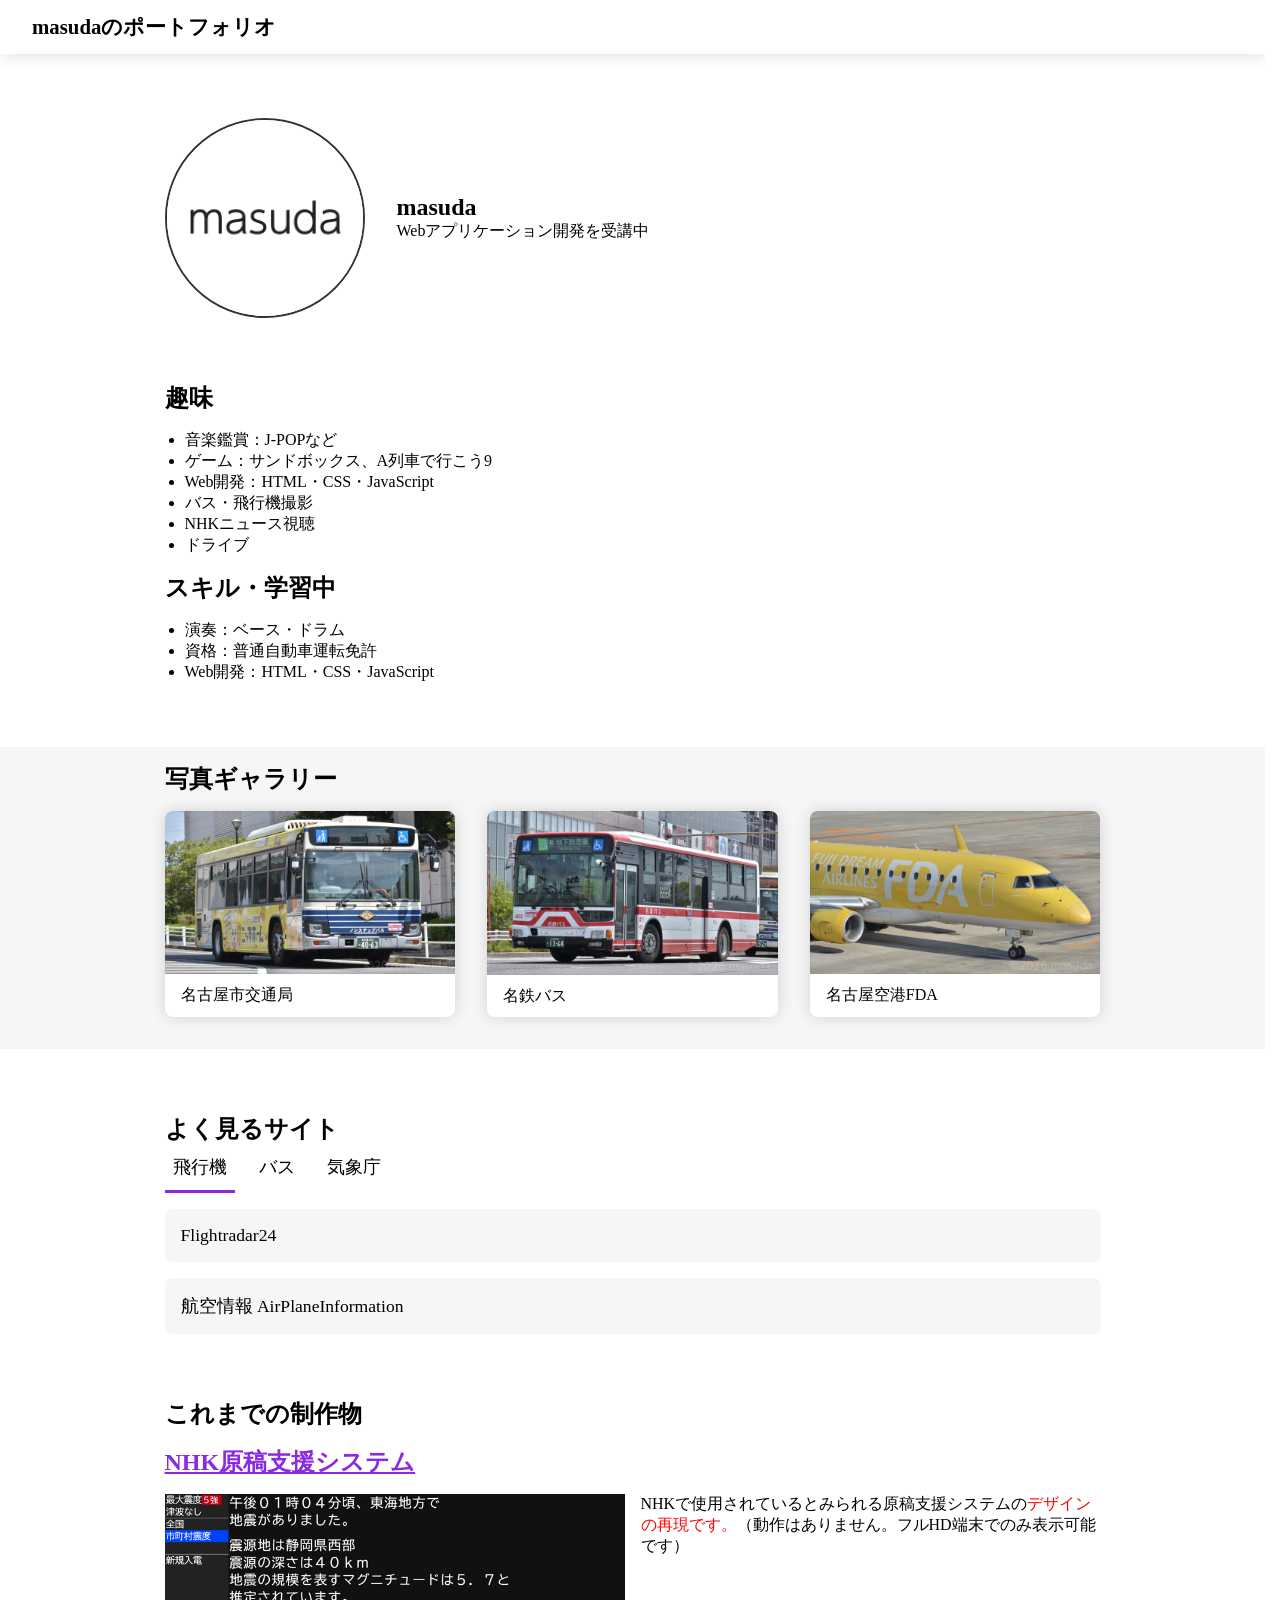
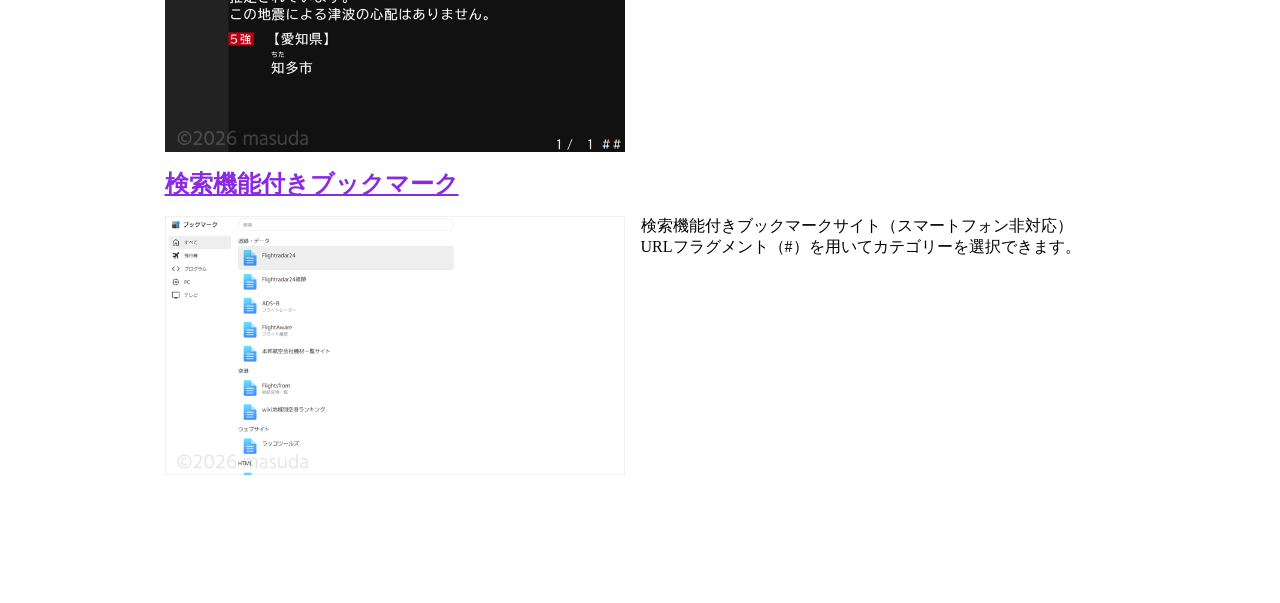
<file: index.html>
<!DOCTYPE html>
<html lang="ja">
<head>
  <meta charset="UTF-8">
  <meta name="viewport" content="width=device-width, initial-scale=1.0">
  <meta name="robots" content="noindex">
  <title>ポートフォリオ</title>
  <link rel="stylesheet" href="assets/style.css">
  <script src="assets/script.js" defer></script>
</head>
<body>
  <header class="header">
    <a href="">masudaのポートフォリオ</a>
  </header>
  <section class="section">
    <div class="container top-container">
      <img src="assets/icon.png" alt="アイコン">
      <div class="top-contents">
        <h1>masuda</h1>
        <p>Webアプリケーション開発を受講中</p>
      </div>
    </div>
  </section>
  <section class="section">
    <div class="container common-container">
      <h1>趣味</h1>
      <ul>
        <li>音楽鑑賞：J-POPなど</li>
        <li>ゲーム：サンドボックス、A列車で行こう9</li>
        <li>Web開発：HTML・CSS・JavaScript</li>
        <li>バス・飛行機撮影</li>
        <li>NHKニュース視聴</li>
        <li>ドライブ</li>
      </ul>
      <h1>スキル・学習中</h1>
      <ul>
        <li>演奏：ベース・ドラム</li>
        <li>資格：普通自動車運転免許</li>
        <li>Web開発：HTML・CSS・JavaScript</li>
      </ul>
    </div>
  </section>
  <section class="section img-section">
    <div class="container img-container">
      <h1>写真ギャラリー</h1>
      <div class="card-area">
        <div class="card">
          <div class="card-media">
            <img src="assets/img/nagoya.png" alt="名古屋市営バス">
          </div>
          <p>名古屋市交通局</p>
        </div>
        <div class="card">
          <div class="card-media">
            <img src="assets/img/meitetu.png" alt="名鉄バス">
          </div>
          <p>名鉄バス</p>
        </div>
        <div class="card">
          <div class="card-media">
            <img src="assets/img/fda.png" alt="名古屋空港FDA">
          </div>
          <p>名古屋空港FDA</p>
        </div>
      </div>
    </div>
  </section>
  <section class="section bookmark-section">
    <div class="container">
      <h1>よく見るサイト</h1>
      <nav class="bookmark-nav">
        <button data-bookmark-nav="aircraft" class="bookmark-nav-btn">飛行機</button>
        <button data-bookmark-nav="bus" class="bookmark-nav-btn">バス</button>
        <button data-bookmark-nav="jma" class="bookmark-nav-btn">気象庁</button>
      </nav>
      <div id="js-bookmark-contents" class="bookmark-contents"></div>
    </div>
  </section>
  <section class="section">
    <div class="container common-container">
      <h1>これまでの制作物</h1>
      <h2><a href="script-support/index.html">NHK原稿支援システム</a></h2>
      <div class="production-contents">
        <div class="production-card-media">
          <img src="assets/img/script-support.png" alt="">
        </div>
        <p>NHKで使用されているとみられる原稿支援システムの<span class="color-red">デザインの再現です。</span>（動作はありません。フルHD端末でのみ表示可能です）</p>
      </div>
      <h2><a href="bookmark/index.html">検索機能付きブックマーク</a></h2>
      <div class="production-contents">
        <div class="production-card-media">
          <img src="assets/img/bookmark.png" alt="">
        </div>
        <p>検索機能付きブックマークサイト（スマートフォン非対応）URLフラグメント（#）を用いてカテゴリーを選択できます。</p>
      </div>
    </div>
  </section>
</body>
</html>
</file>
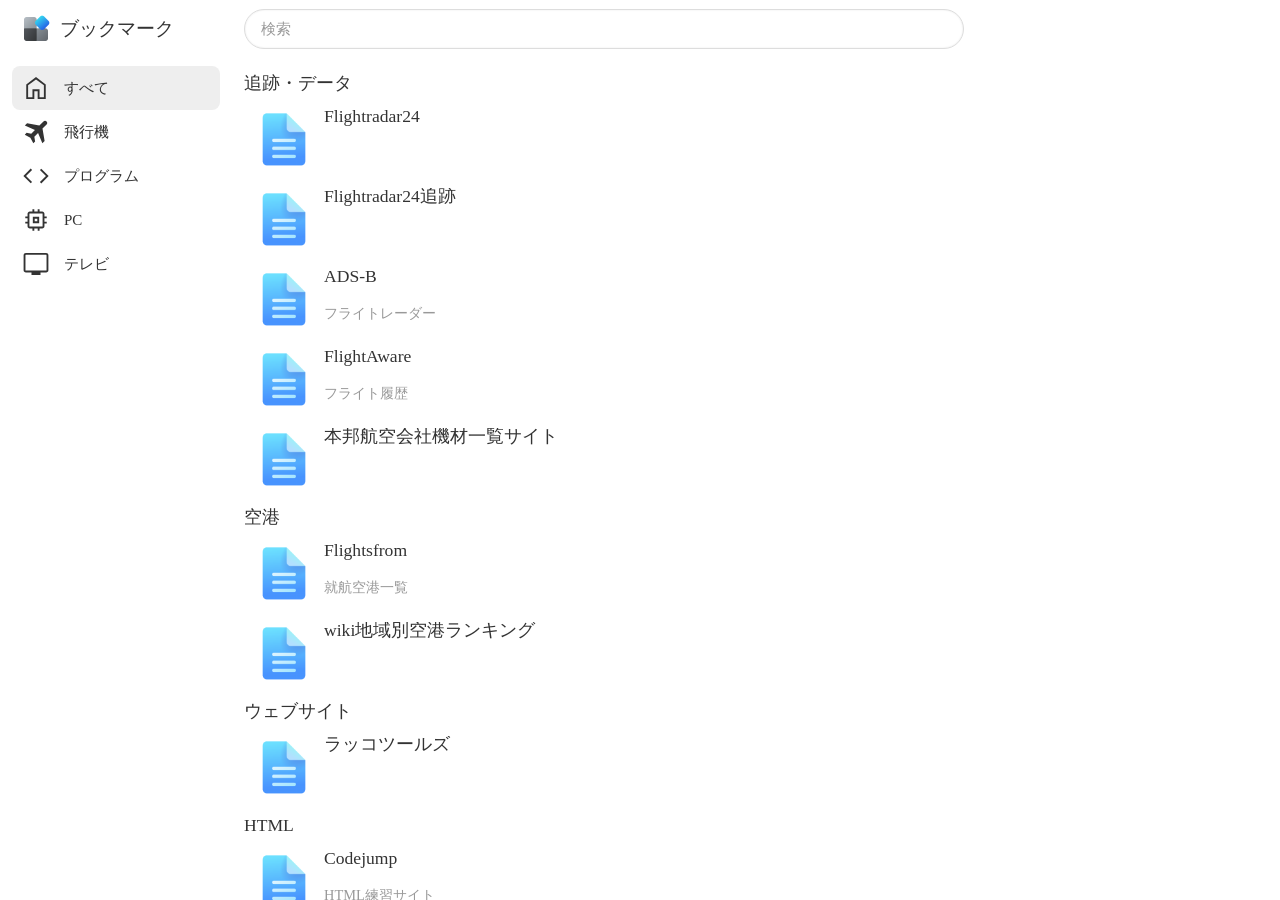
<file: bookmark/index.html>
<!DOCTYPE html>
<html lang="ja">
<head>
  <meta charset="UTF-8">
  <meta name="viewport" content="width=device-width, initial-scale=1.0">
  <meta name="robots" content="noindex">
  <link rel="stylesheet" href="assets/css/style.css" class="">
  <link rel="stylesheet" href="assets/css/bookmark.css" class="">
  <script src="data/bookmark.js" defer></script>
  <script src="src/utils.js" defer></script>
  <script src="src/component.js" defer></script>
  <script src="src/pages/base.js" defer></script>
  <script src="src/pages/bookmark.js" defer></script>
  <script src="src/core/router.js" defer></script>
  <script src="src/core/routes.js" defer></script>
  <script src="src/event.js" defer></script>
  <title>Web26</title>
</head>
<body class="l-1column">
  <header class="l-header">
    <button class="l-header-title" data-url="#bookmark">
      <img src="assets/icon/apps.png" alt="">
      <span id="js-header-title"></span>
    </button>
    <div id="js-header-search" class="l-header-search" style="display: none;">
      <input type="text" id="js-header-search-input" class="l-header-search-input" placeholder="検索" autocomplete="off">
      <button id="js-header-search-clear" class="l-header-search-clear">
        <svg xmlns="http://www.w3.org/2000/svg" viewBox="0 -960 960 960" fill="currentColor"><path d="m258.42-218.69-38.92-39.73L440.27-480 219.5-701.58l38.92-39.73L480-519.73l221.58-221.58 38.92 39.73L519.73-480 740.5-258.42l-38.92 39.73L480-440.27 258.42-218.69Z"/></svg>
      </button>
    </div>
  </header>
  <aside id="js-sidebar" class="l-sidebar" style="display: none;">
    <div id="js-sidebar-container" class="l-sidebar-container"></div>
  </aside>
  <main class="l-main">
    <div id="js-main-container" class="l-main-container"></div>
  </main>
</body>
</html>
</file>
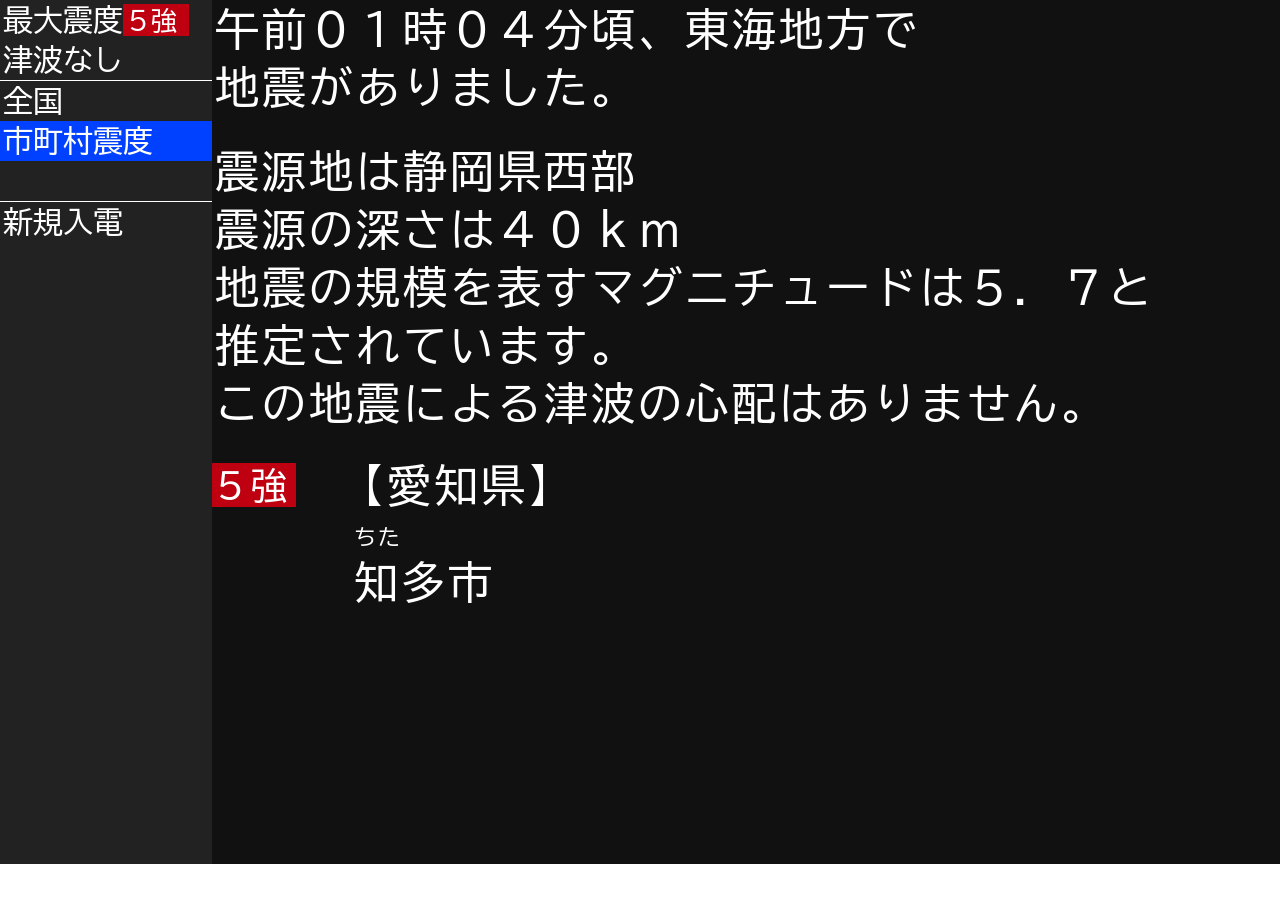
<file: script-support/index.html>
<!DOCTYPE html>
<html lang="ja">
<head>
  <meta charset="UTF-8">
  <meta name="viewport" content="width=device-width, initial-scale=1.0">
  <meta name="robots" content="noindex">
  <title>現行支援システム デザインのみ</title>
  <link rel="stylesheet" href="assets/css/style.css">
  <link rel="stylesheet" href="assets/css/script.css">
  <link rel="stylesheet" href="assets/css/state.css">
</head>
<body>
  <div class="script-container">
    <div class="script-display">
      <div class="script-side">
        <div class="script-side-item script-side-intensity">
          <span class="script-side-intensity-text">最大震度</span>
          <span class="script-side-intensity-value is-intensity-5">５強</span>
        </div>
        <div class="script-side-item">津波なし</div>
        <hr>
        <div class="script-side-item">全国</div>
        <div class="script-side-item script-side-name is-active">市町村震度</div>
        <div class="script-side-item script-side-name"></div>
        <hr>
        <div class="script-side-item">新規入電</div>
      </div>
      <div class="script-main">
        <div class="script-text">午前０１時０４分頃、東海地方で</div>
        <div class="script-text">地震がありました。</div>
        <div class="script-spacer"></div>
        <div class="script-text">震源地は静岡県西部</div>
        <div class="script-text">震源の深さは４０ｋｍ</div>
        <div class="script-text">地震の規模を表すマグニチュードは５．７と</div>
        <div class="script-text">推定されています。</div>
        <div class="script-text">この地震による津波の心配はありません。</div>
        <div class="script-intensity-section">
          <div class="script-intensity-header">
            <div class="script-intensity-header-value is-intensity-5">５強</div>
            <div class="script-intensity-header-name">【愛知県】</div>
          </div>
          <div class="script-intensity-body">
            <div class="script-intensity-box">
              <div class="script-intensity-ruby">ちた</div>
              <div class="script-intensity-name">知多市</div>
            </div>
          </div>
        </div>
      </div>
      <div class="script-counter">
        <div class="script-counter-current">1</div>
        <div class="script-counter-slash">/</div>
        <div class="script-counter-max">1</div>
        <div class="script-counter-icon is-sharp">＃</div>
        <div class="script-counter-icon is-sharp">＃</div>
      </div>
    </div>
  </div>
  <div class="control-container">
    <div class="control-script">
      <div class="control-script-row-head">
        <button class="is-active-yellow">使用宣言</button>
        <button class="is-active-red">全国</button>
        <button disabled>管内</button>
        <button disabled>ローカル</button>
        <button class="is-active-yellow">テスト</button>
      </div>
      <div class="control-script-row">
        <button disabled>
          <span>緊急地震</span>
          <span>速報</span>
        </button>
        <button disabled>震度速報</button>
        <button class="is-active-yellow">市町村震度</button>
        <button disabled>気象・噴火</button>
      </div>
      <div class="control-script-row">
        <button disabled>
          <span>予想津波</span>
          <span>（時刻付き）</span>
        </button>
        <button disabled>
          <span>予想津波</span>
          <span>（北から）</span>
        </button>
        <button disabled>観測津波</button>
        <button disabled>沖合津波</button>
      </div>
      <div class="control-script-foot">
        <button>前ページ</button>
        <button>次ページ</button>
      </div>
    </div>
  </div>
</body>
</html>
</file>
<file: assets/style.css>
* {
  margin: 0;
  padding: 0;
  border: 0;
  box-sizing: border-box;
}

a {
  color: blueviolet;
}

ul {
  padding-left: 20px;
}

.color-red {
  color: red;
}

button {
  -webkit-appearance: none;
  appearance: none;
  vertical-align: middle;
  color: inherit;
  font: inherit;
  background: transparent;
  border-radius: 0;
  text-align: inherit;
  text-transform: inherit;
  cursor: pointer;
}

:root{
  --color-text: #333,
}

img {
  display: block;
  max-width: 100%;
}

html,
body {
  scrollbar-gutter: stable;
  min-width: 320px;
}

body {
  color: var(--color-text);
  margin-bottom: 128px;
}


.container {
  max-width: 1000px;
  margin: 64px auto;  
  padding: 0 32px;
}

.common-container {
  h1,
  h2{
    margin: 16px 0;
  }
}

/* ヘッダー */
.header {
  display: flex;
  align-items: center;
  height: 54px;
  padding: 0 32px;
  box-shadow: 0px 0px 16px 0px rgb(0, 0, 0, 15%);

  a {
    text-decoration: none;
    color: var(--color-text);
    font-size: 1.3rem;
    font-weight: bold;
  }
}

/* トップ */
.top-container {
  display: flex;
  align-items: center;
  gap: 32px;

  img {
    max-width: 200px;
    min-width: 100px;
    border: 2px solid var(--color-text);
    border-radius: 50%;
  }
}

.top-contents {
  min-width: 176px;
}

/* 画像エリア */
.img-section {
  background-color: #f6f6f6;
}

.img-container{
  padding: 16px 32px;
}

.card-area{
  display: grid;
  gap: 32px;
  grid-template-columns: repeat(auto-fit, minmax(240px, 1fr));
  margin: 16px 0;
}

.card {
  background-color: #fff;
  box-shadow: 0px 0px 16px 0px rgb(0, 0, 0, 15%);
  border-radius: 8px;

  p {
    height: 42px;
    line-height: 42px;
    padding-left: 16px;
  }
}

.card-media{
  aspect-ratio: 16 / 9;

  img {
    border-radius: 8px 8px 0 0;
    max-width: 100%;
  }
}

/* ブックマーク */
.bookmark-nav{
  display: flex;
  gap: 16px;
  height: 48px;
  margin-bottom: 16px;
  overflow: auto hidden;
  &::-webkit-scrollbar {
    display: none;
  }
}

.bookmark-nav-btn {
  padding: 0 8px;
  font-size: 1.1rem;
  border-bottom: 3px solid transparent;

  &:hover{
    border-color:#ccc;
  }

  &.is-active{
    border-color: blueviolet;
  }
}

.bookmark-contents {
  display: flex;
  flex-direction: column;
  gap: 16px;
}

.bookmark-item {
  padding: 16px;
  border-radius: 8px;
  background-color: #f6f6f6;
  text-decoration: none;
  font-size: 1.1rem;
  color: var(--color-text);
  &:hover {
    background-color: #eee;
  }
}

.production-contents {
  display: grid;
  grid-template-columns: repeat(auto-fit, minmax(240px, 1fr));
  gap: 0 16px;
}

.production-card-media {
  aspect-ratio: 16 / 9;
}
</file>
<file: bookmark/assets/css/style.css>
/* リセット */
*,
*::before,
*::after {
  margin: 0;
  border: 0;
  padding: 0;
  outline: 0;
  box-sizing: border-box;
}

h1,
h2,
h3,
h4,
h5,
h6 {
  font-size: inherit;
  font-weight: inherit;
}

a {
  background-color: transparent;
  text-decoration: none;
  color: inherit;
}

img, 
svg {
  display: block;
  max-width: 100%;
}

button,
input {
  -webkit-appearance: none;
  appearance: none;
  vertical-align: middle;
  color: inherit;
  font: inherit;
  background: transparent;
  border-radius: 0;
  text-align: inherit;
  text-transform: inherit;
}

button {
  cursor: pointer;
}

button:disabled {
  cursor: default;
}

/* レイアウト */
:root {
  --color-text: #333;
  --color-text-sub: #999;
  --color-border: #ddd;
  --color-surface: #eee;
  --color-primary: #07e;
  --p-common-width: 720px;
}

html,
body {
  overflow: hidden;
  min-width: 320px;
}

body {
  display: grid;
  height: 100svh;
  line-height: 1;
  font-family: 'geneimgothic2';
  font-weight: 400;
  font-size: 15px;
  color: var(--color-text);
}

.l-1column {
  grid-template-columns: 1fr;
  grid-template-rows: 58px 1fr;
}

.l-2column {
  grid-template-columns: 232px 1fr;
  grid-template-rows: 58px 1fr;
}

/* ヘッダー */
.l-header {
  grid-column: span 2 / span 2;
  display: flex;
  align-items: center;
  gap: 0 24px;
  padding: 0 12px;
}

.l-header-title {
  display: flex;
  align-items: center;
  gap: 0 8px;
  width: 208px;
  padding: 0 8px;
  white-space: nowrap;
  flex-shrink: 0;

  img {
    width: 32px;
    height: 32px;
    pointer-events: none;
  }

  span {
    font-weight: 500;
    font-size: 1.2rem;
  }

  &:hover {
    opacity: 0.9;
  }
}

.l-header-search {
  flex: 1;
  max-width: var(--p-common-width);
  height: 40px;
  position: relative;
  user-select: none;
  
  .l-header-search-input {
    width: 100%;
    height: 100%;
    padding: 0 40px 0 16px;
    border: 1px solid var(--color-border);
    border-radius: 40px;
    box-shadow: inset 0 0 2px rgba(0, 0, 0, 0.1);
    transition: border-color 0.2s; 
    
    &::placeholder {
      color: var(--color-text-sub);
    }

    &:hover,
    &:focus {
      border-color: var(--color-primary);
    }
  }

  .l-header-search-clear {
    display: none;
    width: 28px;
    height: 28px;
    position: absolute;
    right: 8px;
    top: 50%;
    transform: translateY(-50%);
    color: var(--color-text-sub);
    transition: color 0.2s;

    &.is-show {
      display: block;
    }
    
    &:hover {
      color: var(--color-text);
    }
  }
}

/* サイドバー */
.l-sidebar {
  width: 232px;
  padding: 8px 12px;
  overflow: hidden auto;

  &::-webkit-scrollbar {
    display: none;
  }
}

.l-sidebar-item {
  display: flex;
  align-items: center;
  width: 100%;
  height: 44px;
  padding: 0 8px;
  border-radius: 8px;
  white-space: nowrap;

  svg {
    width: 32px;
    height: 32px;
    margin-right: 12px;
    pointer-events: none;
  }

  &:hover,
  &.is-active {
    background-color: var(--color-surface);
  }
}

/* メイン */
.l-main{
  min-width: 320px;
  padding: 8px 0 8px 12px;
  overflow: hidden auto;
  overscroll-behavior: contain;
  scrollbar-gutter: stable;
  
  &::-webkit-scrollbar{
    width: 18px;
    height: 18px;
  }
  
  &::-webkit-scrollbar-button{
    height: 2px;
  }
  
  &::-webkit-scrollbar-thumb{
    background: transparent;
    border-radius: 20px;
    border: solid 6px transparent;
    box-shadow: inset 0 0 10px 10px #ccc;
  }
  
  &::-webkit-scrollbar-thumb:hover{
    box-shadow: inset 0 0 10px 10px #bbb;
  }
  
  &::-webkit-scrollbar-track{
    background: transparent;
  }
  
}

.l-main-container {
  padding-bottom: 20px;
}

.p-error-message {
  margin-top: 64px;
  font-size: 2rem;
  text-align: center;
}
</file>
<file: bookmark/assets/css/bookmark.css>
/* ブックマーク */
.p-bookmark-container {
  max-width: var(--p-common-width);
}

.p-bookmark-heading {
  height: 34px;
  line-height: 34px;
  font-size: 1.1rem;
}

.p-bookmark-card {
  display: grid;
  grid-template-columns: 64px auto;
  grid-template-rows: 34px 1fr;
  gap: 4px 8px;
  width: 100%;
  height: 80px;
  padding: 8px;
  border-radius: 8px;
  user-select: none;

  &:hover {
    background-color: var(--color-surface);
    img{
      filter: brightness(94%);
    }
  }
}

.p-bookmark-card-img-wrap {
  grid-row: span 2 / span 2;
  pointer-events: none;

  img{
    width: 100%;
    height: 100%;
    object-fit: contain;
  }
}

.p-bookmark-card-title {
  display: flex;
  align-items: flex-end;
  padding-bottom: 2px;
  font-size: 1.1rem;
  overflow: hidden;
  white-space: nowrap;
}

.p-bookmark-card-description {
  font-size: 0.9rem;
  color: var(--color-text-sub);

  overflow: hidden;
  white-space: nowrap;
}

.p-bookmark-error-message {
  height: 44px;
  line-height: 44px;
  font-size: 1.1rem;
  text-align: center;
}
</file>
<file: script-support/assets/css/style.css>
@import url('https://fonts.googleapis.com/css2?family=BIZ+UDGothic&display=swap');
/* リセット */
*,
*::before,
*::after {
  margin: 0;
  border: 0;
  padding: 0;
  outline: 0;
  box-sizing: border-box;
}

img, 
svg {
  display: block;
  max-width: 100%;
}

button,
input {
  -webkit-appearance: none;
  appearance: none;
  vertical-align: middle;
  color: inherit;
  font: inherit;
  background: transparent;
  border-radius: 0;
  text-align: inherit;
  text-transform: inherit;
}

button {
  cursor: pointer;
  user-select: none;
}

button:disabled {
  cursor: default;
}

/* メイン */
:root {
  --color-display-bg: #111;
  --color-display-surface: #222;
  --color-blue: #0041ff;
  --color-magenta: #c800ff;
  --color-red: #ff2800;
  --color-yellow: #faf500;
  --color-intensity-1: #00B6FF;
  --color-intensity-2: #63D544;
  --color-intensity-3: #F4DB6A;
  --color-intensity-4: #FF6900;
  --color-intensity-5: #BE0011;
  --color-intensity-6: #FFC9DF;
  --color-intensity-7: #BE0011;
  --color-intensity-border-7: #ffff35;
  --script-font-size: 44px;
  --script-text-height: 58px;
}

body,
html {
  line-height: 1;
}

/* レイアウト */
body{
  display: flex;
  font-family: "BIZ UDGothic";

  > {
    flex-shrink: 0;
  }
}

/* コントロール */
.control-container {
  width: 384px;
  white-space: nowrap;
  font-size: 13px;
  color: #222;
}

.control-script {
  display: flex;
  flex-direction: column;
  gap: 8px;
  padding: 8px;

  button {
    display: flex;
    flex-direction: column;
    justify-content: center;
    align-items: center;
    gap: 2px;
    padding-top: 1px;

    text-align: center;
    border-radius: 4px;
    border: 1px solid #ccc;
    background: linear-gradient(180deg, hsl(0, 0%, 100%) 0, hsl(0, 0%, 92%));

    &.is-active-yellow{
      background-image: linear-gradient(hsl(57, 70%, 78%), hsl(57, 70%, 48%));
    }

    &.is-active-red{
      background-image: linear-gradient(hsl(16, 70%, 84%), hsl(16, 70%, 54%));
    }

    &:disabled {
      background-image: none;
      color: #ccc;
      background-color: #f6f6f6;
    }
  }
}

.control-script-row {
  display: grid;
  grid-template-columns: repeat(4, 89px); 
  grid-template-rows: 46px;
  gap: 4px;
}

.control-script-row-head{
  display: grid;
  grid-template-columns: 89px repeat(4, minmax(0, 1fr));
  grid-template-rows: 46px;
  gap: 4px;
}

.control-script-foot{
  display: flex;
  justify-content: center;
  gap: 89px;

  button {
    width: 89px;
    height: 46px;
  }
}
</file>
<file: script-support/assets/css/script.css>
.script-container {
  width: 1536px;
}

.script-display {
  display: grid;
  grid-template-columns: 212px 1fr;
  grid-template-rows: 1fr;
  position: relative;
  width: 1536px;
  height: 864px;
  color: #fff;
  user-select: none;
  background-color: var(--color-display-bg);
}

/* サイド */
.script-side {
  background-color: var(--color-display-surface);

  hr {
    height: 1px;
    background-color: #fff;
  }
}

.script-side-item {
  display: flex;
  align-items: center;
  height: 40px;
  padding-left: 3px;
  font-size: 30px;
}

.script-side-intensity-value {
  display: flex;
  align-items: center;
  width: 66px;  
  height: 32px;
  border: 2px solid transparent;
  font-size: 26px;
}

.script-side-name {
  &.is-active {
    background-color: var(--color-blue);
  }
}

.script-counter {
  display: flex;
  align-items: center;
  bottom: 0;
  right: 8px;
  height: 52px;
  position: absolute;
  font-size: 40px;
}

.script-counter-current {
  width: 52px;
  text-align: right;
}

.script-counter-slash {
  width: 52px;
  text-align: center;
}

.script-counter-max {
  width: 52px;
  text-align: right;
  margin-right: 26px;
}

.script-counter-icon {
  width: 36px;

  &.is-sharp {
    font-size: 34px;
  }
}

/* 原稿 */
.script-main {
  font-size: var(--script-font-size);
  letter-spacing: 3px;
}

.script-text {
  display: flex;
  align-items: center;
  height: var(--script-text-height);
  padding-left: 3px;
}

.script-spacer {
  height: 26px;
}

/* 震度 */
.script-intensity-section {
  margin-top: 24px;
}

.script-intensity-header {
  display: flex;
  align-items: center;
  height: var(--script-text-height);
}

.script-intensity-header-value {
  display: flex;
  align-items: center;
  width: 84px;
  height: var(--script-font-size);
  margin-right: 44px;
  font-size: 36px;
}

.script-intensity-body {
  display: flex;
  gap: 46px;
  padding-left: 142px;
}

.script-intensity-ruby {
  height: 46px;
  padding-top: 12px;
  font-size: 22px;
  letter-spacing: 1.5px;
}

.script-intensity-name {
  height: 72px;
}
</file>
<file: script-support/assets/css/state.css>
/* 震度カラー */
.is-intensity-1 {
  color: var(--color-display-bg);
  background-color: var(--color-intensity-1);
}

.is-intensity-2 {
  color: var(--color-display-bg);
  background-color: var(--color-intensity-2);
}

.is-intensity-3 {
  color: var(--color-display-bg);
  background-color: var(--color-intensity-3);
}

.is-intensity-4 {
  color: var(--color-display-bg);
  background-color: var(--color-intensity-4);
}

.is-intensity-5 {
  color: #fff;
  background-color: var(--color-intensity-5);
}

.is-intensity-6 {
  color: var(--color-intensity-5);
  background-color: var(--color-intensity-6);
}

.is-intensity-7 {
  color: #fff;
  background-color: var(--color-intensity-7);
  border-color: var(--color-intensity-border-7);
}
</file>
